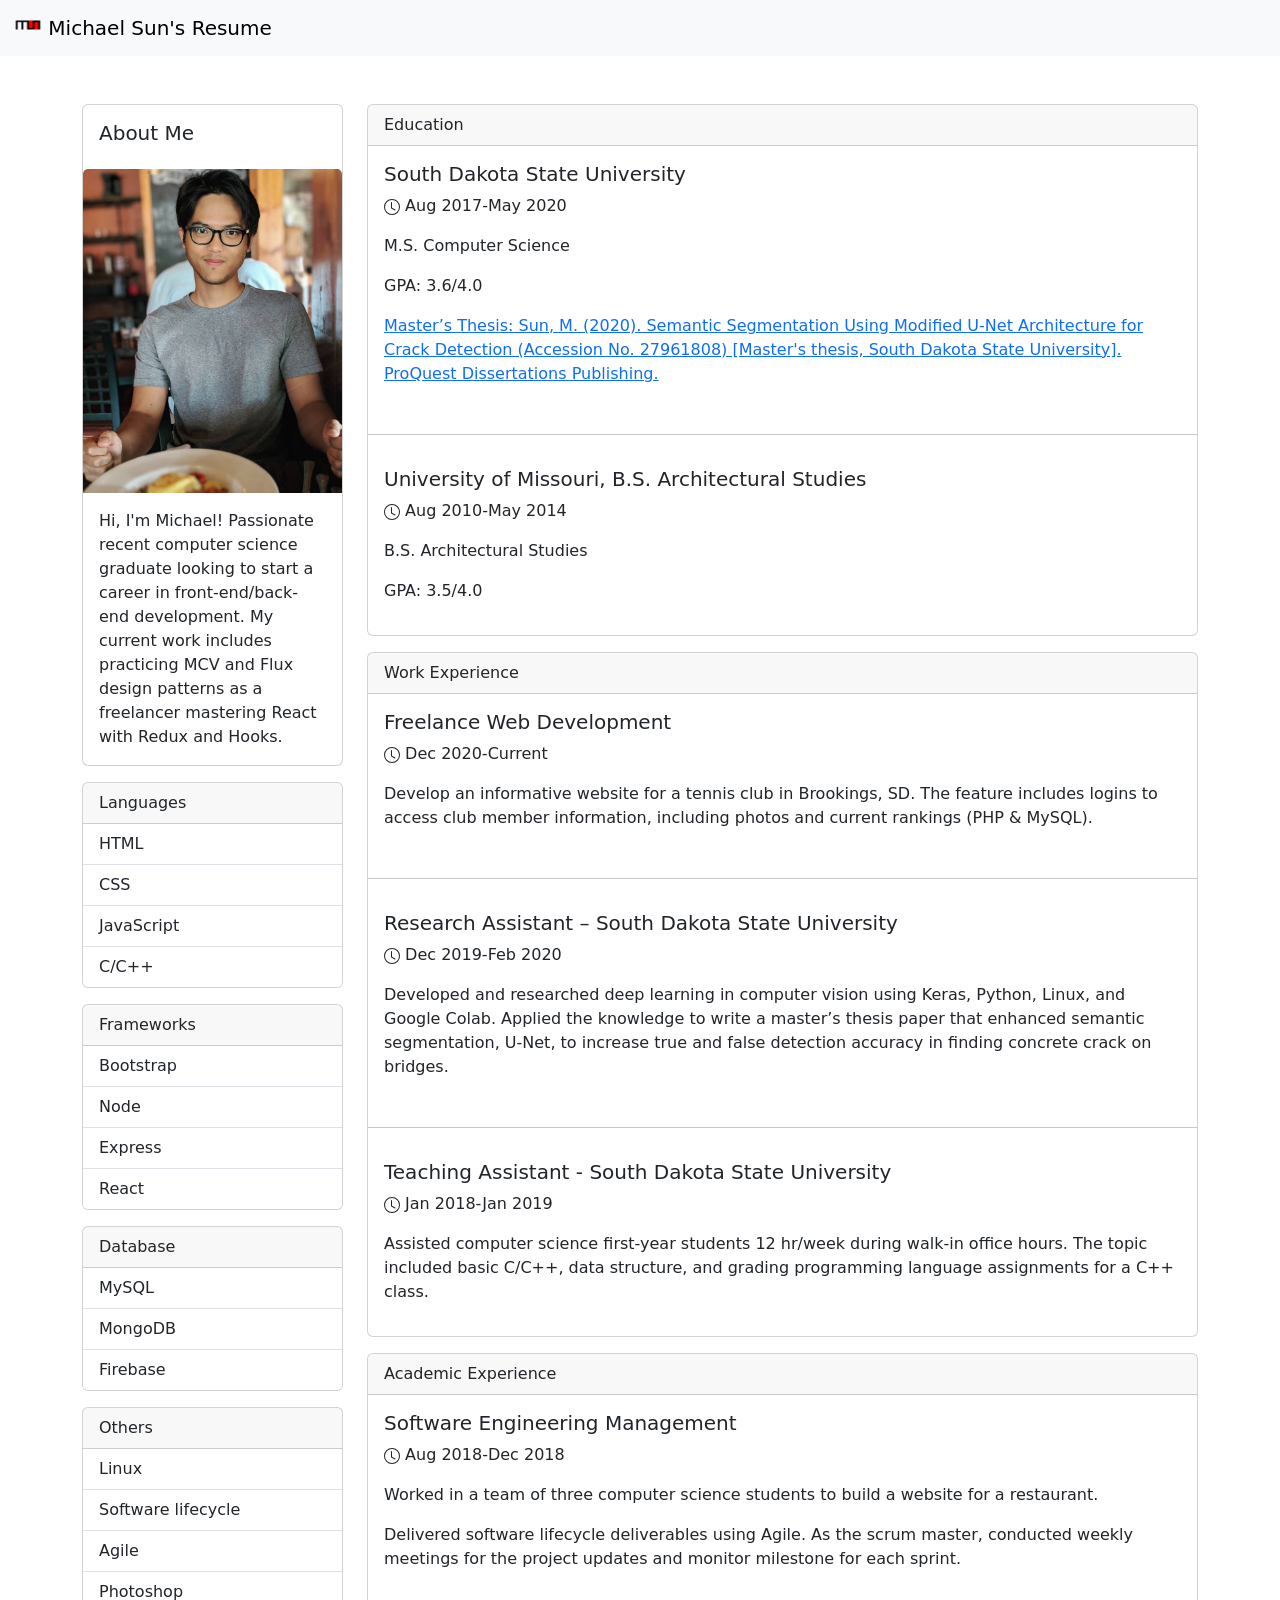
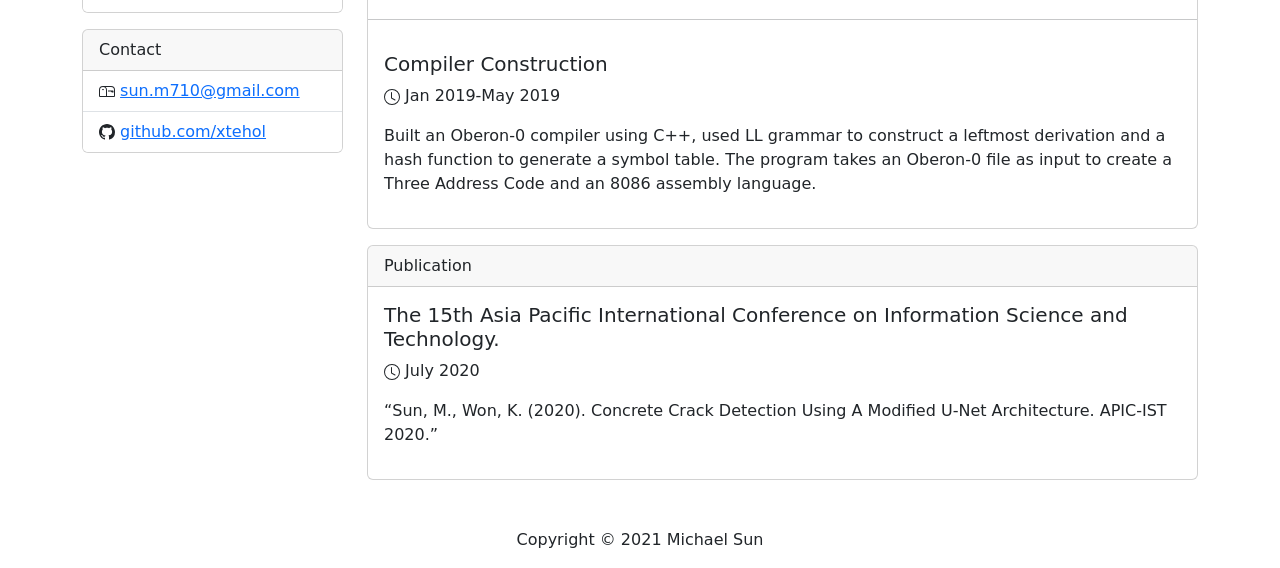
<file: index.html>
<!DOCTYPE html>
<html>
    <head>
        <meta charset="utf-8">
        <meta name="viewport" content="width=device-width, initial-scale=1, shrink-to-fit=no">
        <meta name="description" content="Web Developer Michael Taein Sun">
        <meta name="keywords" content="Web Developer, Michael Sun, Michael Taein Sun">
        <meta name="author" content="Michael Sun">

        <!--no google search start
        <meta name="robots" content="noindex, nofollow">
        no google search end-->

        <link rel="icon" href="image/ms.ico" type="image/x-icon">
        <link href="[data-uri]" rel="icon" type="image/x-icon" />
        
        <!--Bootstrap-->
        <link href="https://cdn.jsdelivr.net/npm/bootstrap@5.0.0-beta2/dist/css/bootstrap.min.css" rel="stylesheet" integrity="sha384-BmbxuPwQa2lc/FVzBcNJ7UAyJxM6wuqIj61tLrc4wSX0szH/Ev+nYRRuWlolflfl" crossorigin="anonymous">
        <script src="https://cdn.jsdelivr.net/npm/bootstrap@5.0.0-beta2/dist/js/bootstrap.bundle.min.js" integrity="sha384-b5kHyXgcpbZJO/tY9Ul7kGkf1S0CWuKcCD38l8YkeH8z8QjE0GmW1gYU5S9FOnJ0" crossorigin="anonymous"></script>

        <!-- Bootstrap
        <link rel="stylesheet" href="https://stackpath.bootstrapcdn.com/bootstrap/4.5.3/css/bootstrap.min.css" integrity="sha384-TX8t27EcRE3e/ihU7zmQxVncDAy5uIKz4rEkgIXeMed4M0jlfIDPvg6uqKI2xXr2" crossorigin="anonymous"> -->
        
        <title>Michael Taein Sun Web Developer Resume</title>
    </head>

    <body>
      <nav class="navbar sticky-top navbar-light bg-light">
        <div class="container-fluid">
          <a class="navbar-brand" href="#">
            <img src="image/ms.ico" alt="" width="30" height="24" class="d-inline-block align-top">
            Michael Sun's Resume
          </a>
        </div>
      </nav>

      <div class="container-md mt-5">
        <!-- Image and text -->
        <div class="row">


          <div class="col-lg-3">
            <div class="card" >
              <div class="card-body">
                <h5 class="card-title">About Me</h5>
              </div>
              <img src="image/profile_photo.jpg" class="card-img-top d-none d-lg-block" alt="...">
              <div class="card-body">
                <p class="card-text">
                  Hi, I'm Michael! 
                  Passionate recent computer science graduate looking to start a career in front-end/back-end development. 
                  My current work includes practicing MCV and Flux design patterns as a freelancer mastering React with Redux and Hooks.
                </p>
              </div>
            </div>

            <div class="card mt-3" >
              <div class="card-header">
                Languages
              </div>
              <ul class="list-group list-group-flush">
                <li class="list-group-item">HTML</li>
                <li class="list-group-item">CSS</li>
                <li class="list-group-item">JavaScript</li>
                <li class="list-group-item">C/C++</li>
              </ul>
            </div>
            <div class="card mt-3" >
              <div class="card-header">
                Frameworks
              </div>
              <ul class="list-group list-group-flush">
                <li class="list-group-item">Bootstrap</li>
                <li class="list-group-item">Node</li>
                <li class="list-group-item">Express</li>
                <li class="list-group-item">React</li>
              </ul>
            </div>
            <div class="card mt-3" >
              <div class="card-header">
                Database
              </div>
              <ul class="list-group list-group-flush">
                <li class="list-group-item">MySQL</li>
                <li class="list-group-item">MongoDB</li>
                <li class="list-group-item">Firebase</li>
              </ul>
            </div>
            <div class="card mt-3" >
              <div class="card-header">
                Others
              </div>
              <ul class="list-group list-group-flush">
                <li class="list-group-item">Linux</li>
                <li class="list-group-item">Software lifecycle</li>
                <li class="list-group-item">Agile</li>
                <li class="list-group-item">Photoshop</li>
              </ul>
            </div>


            <div class="card mt-3" >
              <div class="card-header">
                Contact
              </div>
              <ul class="list-group list-group-flush">
                <li class="list-group-item">
                  <svg xmlns="http://www.w3.org/2000/svg" width="16" height="16" fill="currentColor" class="bi bi-mailbox" viewBox="0 0 16 16">
                    <path d="M4 4a3 3 0 0 0-3 3v6h6V7a3 3 0 0 0-3-3zm0-1h8a4 4 0 0 1 4 4v6a1 1 0 0 1-1 1H1a1 1 0 0 1-1-1V7a4 4 0 0 1 4-4zm2.646 1A3.99 3.99 0 0 1 8 7v6h7V7a3 3 0 0 0-3-3H6.646z"/>
                    <path d="M11.793 8.5H9v-1h5a.5.5 0 0 1 .5.5v1a.5.5 0 0 1-.5.5h-1a.5.5 0 0 1-.354-.146l-.853-.854zM5 7c0 .552-.448 0-1 0s-1 .552-1 0a1 1 0 0 1 2 0z"/>
                  </svg>
                  <a href="mailto:sun.m710@gmail.com" class="card-link">sun.m710@gmail.com</a>
                </li>
                <li class="list-group-item">
                  <svg xmlns="http://www.w3.org/2000/svg" width="16" height="16" fill="currentColor" class="bi bi-github" viewBox="0 0 16 16">
                    <path d="M8 0C3.58 0 0 3.58 0 8c0 3.54 2.29 6.53 5.47 7.59.4.07.55-.17.55-.38 0-.19-.01-.82-.01-1.49-2.01.37-2.53-.49-2.69-.94-.09-.23-.48-.94-.82-1.13-.28-.15-.68-.52-.01-.53.63-.01 1.08.58 1.23.82.72 1.21 1.87.87 2.33.66.07-.52.28-.87.51-1.07-1.78-.2-3.64-.89-3.64-3.95 0-.87.31-1.59.82-2.15-.08-.2-.36-1.02.08-2.12 0 0 .67-.21 2.2.82.64-.18 1.32-.27 2-.27.68 0 1.36.09 2 .27 1.53-1.04 2.2-.82 2.2-.82.44 1.1.16 1.92.08 2.12.51.56.82 1.27.82 2.15 0 3.07-1.87 3.75-3.65 3.95.29.25.54.73.54 1.48 0 1.07-.01 1.93-.01 2.2 0 .21.15.46.55.38A8.012 8.012 0 0 0 16 8c0-4.42-3.58-8-8-8z"/>
                  </svg>
                  <a href="https://github.com/xtehol" target="_blank" class="card-link">github.com/xtehol</a>
                </li>
              </ul>
            </div>

          </div>
          
          <div class="col-lg-9">
            <!--Education-->
            <div class="card">
              <div class="card-header">
                Education
              </div>
              <div class="card-body">
                <h5 class="card-title">South Dakota State University</h5>
                <p class="card-text">
                  <svg xmlns="http://www.w3.org/2000/svg" width="16" height="16" fill="currentColor" class="bi bi-clock" viewBox="0 0 16 16">
                    <path d="M8 3.5a.5.5 0 0 0-1 0V9a.5.5 0 0 0 .252.434l3.5 2a.5.5 0 0 0 .496-.868L8 8.71V3.5z"/>
                    <path d="M8 16A8 8 0 1 0 8 0a8 8 0 0 0 0 16zm7-8A7 7 0 1 1 1 8a7 7 0 0 1 14 0z"/>
                  </svg>
                   Aug 2017-May 2020

                </p>
                <p>M.S. Computer Science</p>
                <p>GPA: 3.6/4.0</p>
                <a href="https://openprairie.sdstate.edu/etd/3937/" target="_blank"><p>Master’s Thesis: Sun, M. (2020). Semantic Segmentation Using Modified U-Net Architecture 
                  for Crack Detection (Accession No. 27961808) [Master's thesis, South Dakota State University]. 
                  ProQuest Dissertations Publishing.
                </p></a>
              </div>
              <hr>
              <div class="card-body">
                <h5 class="card-title">University of Missouri, B.S. Architectural Studies</h5>
                <p class="card-text">
                  <svg xmlns="http://www.w3.org/2000/svg" width="16" height="16" fill="currentColor" class="bi bi-clock" viewBox="0 0 16 16">
                    <path d="M8 3.5a.5.5 0 0 0-1 0V9a.5.5 0 0 0 .252.434l3.5 2a.5.5 0 0 0 .496-.868L8 8.71V3.5z"/>
                    <path d="M8 16A8 8 0 1 0 8 0a8 8 0 0 0 0 16zm7-8A7 7 0 1 1 1 8a7 7 0 0 1 14 0z"/>
                  </svg>
                   Aug 2010-May 2014
                </p>
                <p>B.S. Architectural Studies</p>
                <p>GPA: 3.5/4.0</p>
              </div>
            </div>

            <!--Work Experience-->
            <div class="card mt-3">
              <div class="card-header">
                Work Experience
              </div>
              <div class="card-body">
                <h5 class="card-title">Freelance Web Development</h5>
                <p class="card-text">
                  <svg xmlns="http://www.w3.org/2000/svg" width="16" height="16" fill="currentColor" class="bi bi-clock" viewBox="0 0 16 16">
                    <path d="M8 3.5a.5.5 0 0 0-1 0V9a.5.5 0 0 0 .252.434l3.5 2a.5.5 0 0 0 .496-.868L8 8.71V3.5z"/>
                    <path d="M8 16A8 8 0 1 0 8 0a8 8 0 0 0 0 16zm7-8A7 7 0 1 1 1 8a7 7 0 0 1 14 0z"/>
                  </svg>

                  Dec 2020-Current
                </p>
                <p>Develop an informative website for a tennis club in Brookings, SD. The feature includes logins to access club member information, including photos and current rankings (PHP & MySQL).</p>
              </div>
              <hr>
              <div class="card-body">
                <h5 class="card-title">Research Assistant – South Dakota State University</h5>
                <p class="card-text">
                  <svg xmlns="http://www.w3.org/2000/svg" width="16" height="16" fill="currentColor" class="bi bi-clock" viewBox="0 0 16 16">
                    <path d="M8 3.5a.5.5 0 0 0-1 0V9a.5.5 0 0 0 .252.434l3.5 2a.5.5 0 0 0 .496-.868L8 8.71V3.5z"/>
                    <path d="M8 16A8 8 0 1 0 8 0a8 8 0 0 0 0 16zm7-8A7 7 0 1 1 1 8a7 7 0 0 1 14 0z"/>
                  </svg>

                  Dec 2019-Feb 2020
                </p>
                <p>Developed and researched deep learning in computer vision using Keras, Python, Linux, and Google Colab.
                   Applied the knowledge to write a master’s thesis paper that enhanced semantic segmentation, U-Net, 
                   to increase true and false detection accuracy in finding concrete crack on bridges.  </p>  
              </div>
              <hr>
              <div class="card-body">
                <h5 class="card-title">Teaching Assistant - South Dakota State University</h5>
                <p class="card-text">
                  <svg xmlns="http://www.w3.org/2000/svg" width="16" height="16" fill="currentColor" class="bi bi-clock" viewBox="0 0 16 16">
                    <path d="M8 3.5a.5.5 0 0 0-1 0V9a.5.5 0 0 0 .252.434l3.5 2a.5.5 0 0 0 .496-.868L8 8.71V3.5z"/>
                    <path d="M8 16A8 8 0 1 0 8 0a8 8 0 0 0 0 16zm7-8A7 7 0 1 1 1 8a7 7 0 0 1 14 0z"/>
                  </svg>

                  Jan 2018-Jan 2019
                </p>
                <p>Assisted computer science first-year students 12 hr/week during walk-in office hours. 
                  The topic included basic C/C++, data structure, and grading programming language assignments for a C++ class.</p>
              </div>
            </div>
            <!--Academic Experience-->
            <div class="card mt-3">
              <div class="card-header">
                Academic Experience
              </div>
              <div class="card-body">
                <h5 class="card-title">Software Engineering Management</h5>
                <p class="card-text">
                  <svg xmlns="http://www.w3.org/2000/svg" width="16" height="16" fill="currentColor" class="bi bi-clock" viewBox="0 0 16 16">
                    <path d="M8 3.5a.5.5 0 0 0-1 0V9a.5.5 0 0 0 .252.434l3.5 2a.5.5 0 0 0 .496-.868L8 8.71V3.5z"/>
                    <path d="M8 16A8 8 0 1 0 8 0a8 8 0 0 0 0 16zm7-8A7 7 0 1 1 1 8a7 7 0 0 1 14 0z"/>
                  </svg>

                  Aug 2018-Dec 2018
                </p>
                <p>Worked in a team of three computer science students to build a website for a restaurant.</p>
                <p>Delivered software lifecycle deliverables using Agile. As the scrum master, conducted weekly meetings for the project updates and monitor milestone for each sprint.</p>
              </div>
              <hr>
              <div class="card-body">
                <h5 class="card-title">Compiler Construction</h5>
                <p class="card-text">
                  <svg xmlns="http://www.w3.org/2000/svg" width="16" height="16" fill="currentColor" class="bi bi-clock" viewBox="0 0 16 16">
                    <path d="M8 3.5a.5.5 0 0 0-1 0V9a.5.5 0 0 0 .252.434l3.5 2a.5.5 0 0 0 .496-.868L8 8.71V3.5z"/>
                    <path d="M8 16A8 8 0 1 0 8 0a8 8 0 0 0 0 16zm7-8A7 7 0 1 1 1 8a7 7 0 0 1 14 0z"/>
                  </svg>

                  Jan 2019-May 2019
                </p>
                <p>Built an Oberon-0 compiler using C++, used LL grammar to construct a leftmost derivation and a hash function to generate a symbol table. The program takes an Oberon-0 file as input to create a Three Address Code and an 8086 assembly language.</p>
              </div>
            </div>
            <!--Publication-->
            <div class="card mt-3">
              <div class="card-header">
                Publication
              </div>
              <div class="card-body">
                <h5 class="card-title">The 15th Asia Pacific International Conference on Information Science and Technology.</h5>
                <p class="card-text">
                  <svg xmlns="http://www.w3.org/2000/svg" width="16" height="16" fill="currentColor" class="bi bi-clock" viewBox="0 0 16 16">
                    <path d="M8 3.5a.5.5 0 0 0-1 0V9a.5.5 0 0 0 .252.434l3.5 2a.5.5 0 0 0 .496-.868L8 8.71V3.5z"/>
                    <path d="M8 16A8 8 0 1 0 8 0a8 8 0 0 0 0 16zm7-8A7 7 0 1 1 1 8a7 7 0 0 1 14 0z"/>
                  </svg>

                  July 2020
                </p>
                <p>“Sun, M., Won, K. (2020). Concrete Crack Detection Using A Modified U-Net Architecture. APIC-IST 2020.”</p>        
              </div>
            </div>
          </div>
        </div>
      </div>

    </body>

    <footer class="mt-5">
        <p class="text-center">Copyright &copy 2021 Michael Sun</p>
    </footer>
</html>
</file>
